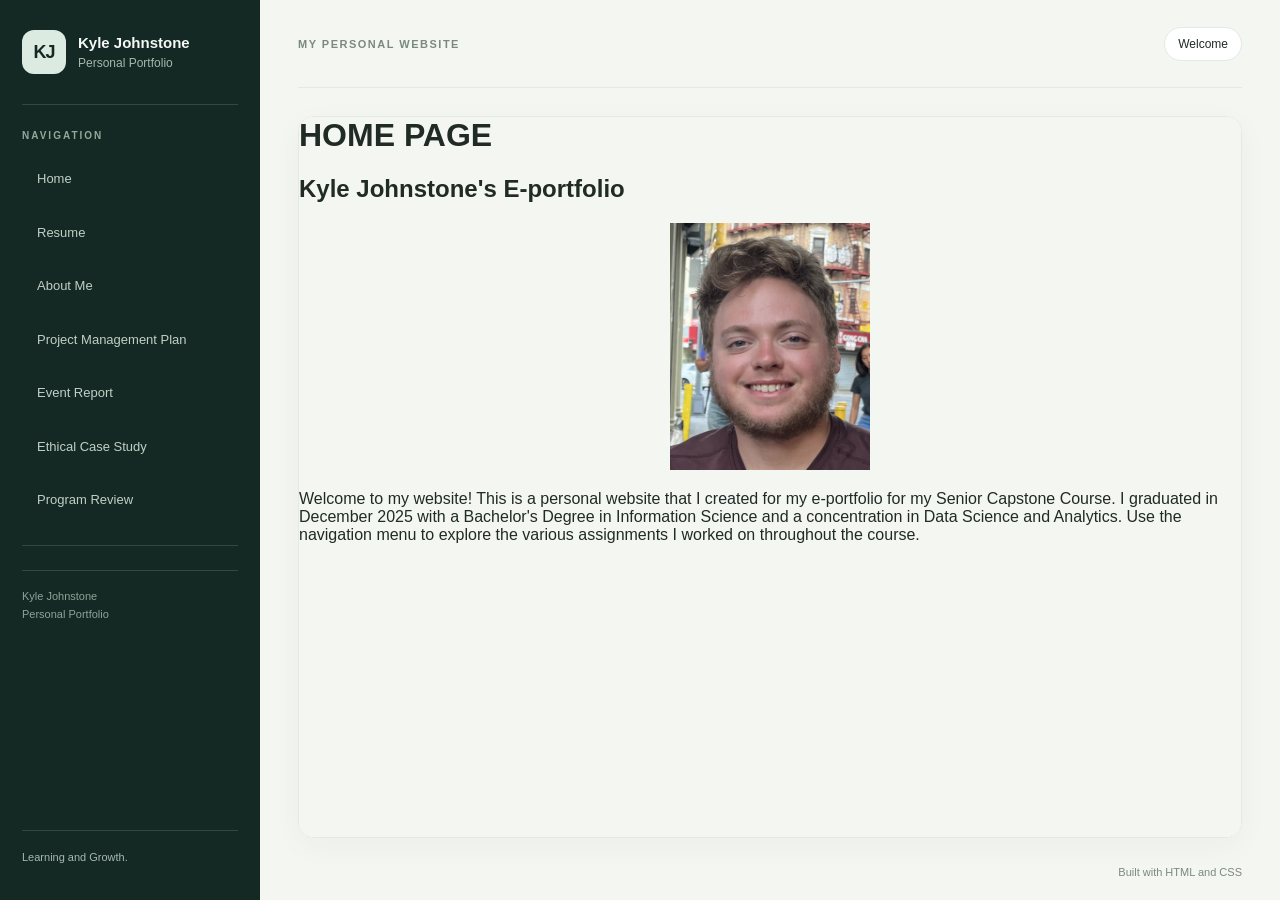
<file: Website/index.html>
<!DOCTYPE html>
<html>
<head>
    <meta charset="UTF-8">
    <meta name="viewport" content="width=device-width, initial-scale=1.0">

    <title>Kyle Johnstone | Portfolio</title>
    <link rel="stylesheet" href="style.css">
</head>

<body>
    <div class="site-layout">

        <aside class="sidebar">
            <div class="brand">
                <div class="brand-logo">KJ</div>
                <div>
                    <h2>Kyle Johnstone</h2>
                    <p>Personal Portfolio</p>
                </div>
            </div>

            <div class="sidebar-divider"></div>

            <p class="nav-label">NAVIGATION</p>

            <iframe
                src="menu.html"
                name="menu"
                title="Website navigation"
                class="menu-frame">
            </iframe>

            <div class="sidebar-footer">
                <p>Learning and Growth.</p>
            </div>
        </aside>

        <main class="main-content">
            <header class="topbar">
                <span class="page-label">MY PERSONAL WEBSITE</span>
                <span class="status-indicator">
                    Welcome
                </span>
            </header>

            <section class="content-panel">
                <iframe
                    src="home.html"
                    name="rightside"
                    title="Portfolio content"
                    class="content-frame">
                </iframe>
            </section>

            <footer class="site-footer">
                <p></p>
                <p>Built with HTML and CSS</p>
            </footer>
        </main>

    </div>
</body>
</html>
</file>
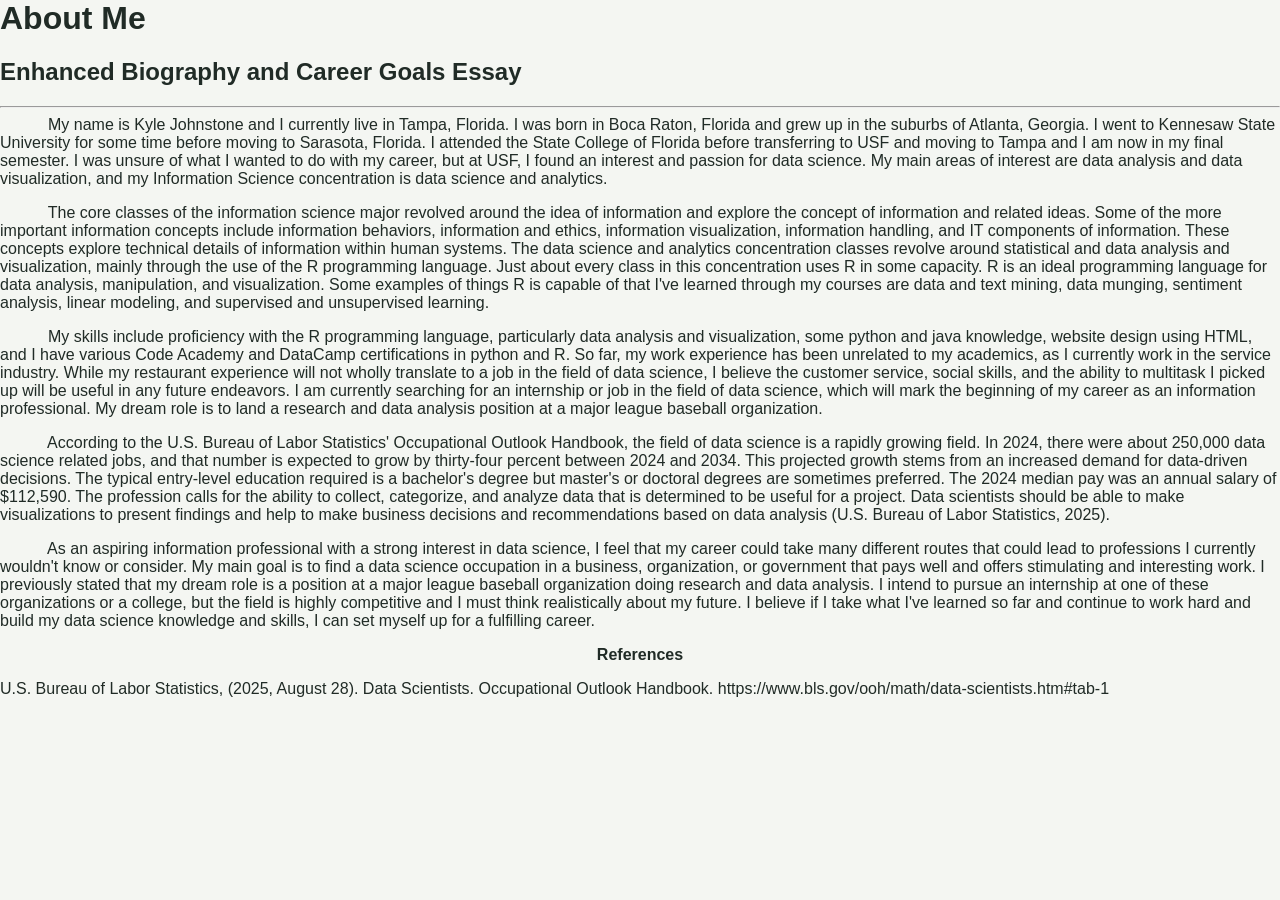
<file: Website/aboutme.html>
<!DOCTYPE html>
<html>
<head>
<title>Project Management Plan</title>
<link href="style.css" rel="stylesheet" type="text/css">
</head>
<body>
    <h1>About Me</h1>
    <h2>Enhanced Biography and Career Goals Essay</h2>
    <hr>
    <p> &emsp;&emsp;&emsp;My name is Kyle Johnstone and I currently live in Tampa, Florida. I was born in Boca Raton, 
        Florida and grew up in the suburbs of Atlanta, Georgia. I went to Kennesaw State University 
        for some time before moving to Sarasota, Florida. I attended the State College of Florida 
        before transferring to USF and moving to Tampa and I am now in my final semester. I was 
        unsure of what I wanted to do with my career, but at USF, I found an interest and passion 
        for data science. My main areas of interest are data analysis and data visualization, and 
        my Information Science concentration is data science and analytics. 
    </p>
    <p>&emsp;&emsp;&emsp;The core classes of the information science major revolved around the idea 
        of information and explore the concept of information and related ideas. Some of the more 
        important information concepts include information behaviors, information and ethics, 
        information visualization, information handling, and IT components of information. These 
        concepts explore technical details of information within human systems. The data science 
        and analytics concentration classes revolve around statistical and data analysis and 
        visualization, mainly through the use of the R programming language. Just about every class 
        in this concentration uses R in some capacity. R is an ideal programming language for data 
        analysis, manipulation, and visualization. Some examples of things R is capable of that 
        I've learned through my courses are data and text mining, data munging, sentiment analysis, 
        linear modeling, and supervised and unsupervised learning. 
    </p>
    <p>&emsp;&emsp;&emsp;My skills include proficiency with the R programming language, particularly 
        data analysis and visualization, some python and java knowledge, website design using HTML, 
        and I have various Code Academy and DataCamp certifications in python and R. So far, my work 
        experience has been unrelated to my academics, as I currently work in the service industry. 
        While my restaurant experience will not wholly translate to a job in the field of data science, 
        I believe the customer service, social skills, and the ability to multitask I picked up will be 
        useful in any future endeavors. I am currently searching for an internship or job in the field 
        of data science, which will mark the beginning of my career as an information professional. My 
        dream role is to land a research and data analysis position at a major league baseball organization. 
    </p>
    <p>&emsp;&emsp;&emsp;According to the U.S. Bureau of Labor Statistics' Occupational Outlook Handbook, 
        the field of data science is a rapidly growing field. In 2024, there were about 250,000 data science 
        related jobs, and that number is expected to grow by thirty-four percent between 2024 and 2034. This 
        projected growth stems from an increased demand for data-driven decisions. The typical entry-level 
        education required is a bachelor's degree but master's or doctoral degrees are sometimes preferred. 
        The 2024 median pay was an annual salary of $112,590. The profession calls for the ability to collect, 
        categorize, and analyze data that is determined to be useful for a project. Data scientists should be 
        able to make visualizations to present findings and help to make business decisions and recommendations 
        based on data analysis (U.S. Bureau of Labor Statistics, 2025).  
    </p>
    <p>&emsp;&emsp;&emsp;As an aspiring information professional with a strong interest in data science, 
        I feel that my career could take many different routes that could lead to professions I currently wouldn't 
        know or consider. My main goal is to find a data science occupation in a business, organization, or 
        government that pays well and offers stimulating and interesting work. I previously stated that my dream 
        role is a position at a major league baseball organization doing research and data analysis. I intend to 
        pursue an internship at one of these organizations or a college, but the field is highly competitive and 
        I must think realistically about my future. I believe if I take what I've learned so far and continue to 
        work hard and build my data science knowledge and skills, I can set myself up for a fulfilling career. 
    </p>
    <p style="text-align: center;"><b>References</b>
    </p>
    <p>U.S. Bureau of Labor Statistics, (2025, August 28). Data Scientists. Occupational Outlook 
Handbook. <a href="https://www.bls.gov/ooh/math/data-scientists.htm#tab-1">https://www.bls.gov/ooh/math/data-scientists.htm#tab-1</a> 
    </p>
</body>
</html>
</file>
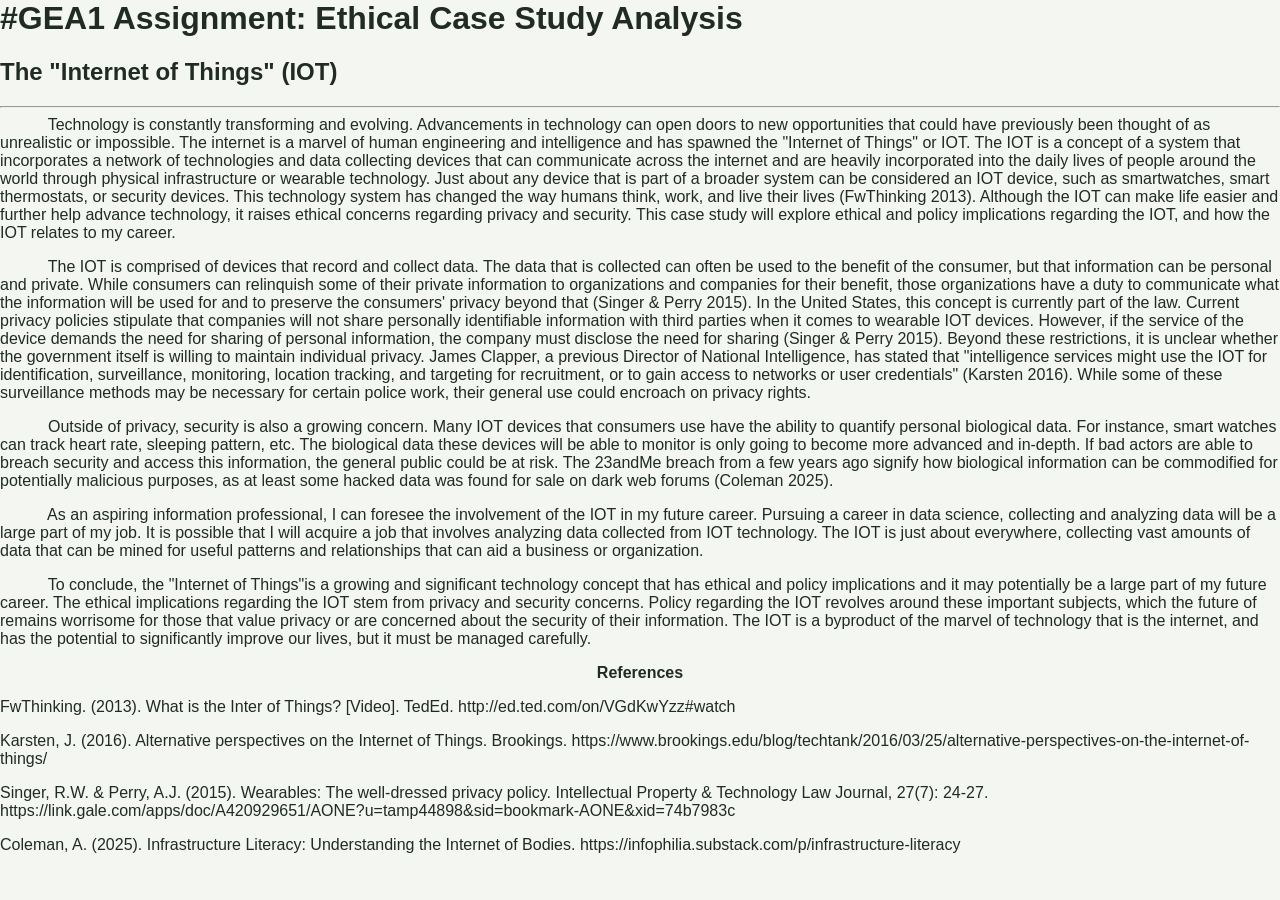
<file: Website/casestudy.html>
<!DOCTYPE html>
<html>
<head>
<title>Ethical Case Study</title>
<link href="style.css" rel="stylesheet" type="text/css">
</head>
<body>
    <h1>#GEA1 Assignment: Ethical Case Study Analysis</h1>
    <h2>The "Internet of Things" (IOT)</h2>
    <hr>
<p>&emsp;&emsp;&emsp;Technology is constantly transforming and evolving. Advancements in technology can open doors to 
    new opportunities that could have previously been thought of as unrealistic or impossible. The internet is a marvel 
    of human engineering and intelligence and has spawned the "Internet of Things" or IOT. The IOT is a concept of a 
    system that incorporates a network of technologies and data collecting devices that can communicate across the 
    internet and are heavily incorporated into the daily lives of people around the world through physical infrastructure 
    or wearable technology. Just about any device that is part of a broader system can be considered an IOT device, 
    such as smartwatches, smart thermostats, or security devices. This technology system has changed the way humans 
    think, work, and live their lives (FwThinking 2013).   Although the IOT can make life easier and further help 
    advance technology, it raises ethical concerns regarding privacy and security.  This case study will explore 
    ethical and policy implications regarding the IOT, and how the IOT relates to my career. 
</p>
<p>&emsp;&emsp;&emsp;The IOT is comprised of devices that record and collect data. The data that is collected can 
    often be used to the benefit of the consumer, but that information can be personal and private. While consumers 
    can relinquish some of their private information to organizations and companies for their benefit, those 
    organizations have a duty to communicate what the information will be used for and to preserve the consumers' 
    privacy beyond that (Singer & Perry 2015). In the United States, this concept is currently part of the law. 
    Current privacy policies stipulate that companies will not share personally identifiable information with third 
    parties when it comes to wearable IOT devices. However, if the service of the device demands the need for 
    sharing of personal information, the company must disclose the need for sharing (Singer & Perry 2015). Beyond 
    these restrictions, it is unclear whether the government itself is willing to maintain individual privacy. James 
    Clapper, a previous Director of National Intelligence, has stated that "intelligence services might use the IOT 
    for identification, surveillance, monitoring, location tracking, and targeting for recruitment, or to gain access 
    to networks or user credentials" (Karsten 2016). While some of these surveillance methods may be necessary for 
    certain police work, their general use could encroach on privacy rights. 
</p>
<p>&emsp;&emsp;&emsp;Outside of privacy, security is also a growing concern. Many IOT devices that consumers use have 
    the ability to quantify personal biological data. For instance, smart watches can track heart rate, sleeping pattern, 
    etc. The biological data these devices will be able to monitor is only going to become more advanced and in-depth.  
    If bad actors are able to breach security and access this information, the general public could be at risk. 
    The 23andMe breach from a few years ago signify how biological information can be commodified for potentially 
    malicious purposes, as at least some hacked data was found for sale on dark web forums (Coleman 2025). 
</p>
<p>&emsp;&emsp;&emsp;As an aspiring information professional, I can foresee the involvement of the IOT in my future 
    career. Pursuing a career in data science, collecting and analyzing data will be a large part of my job. It is 
    possible that I will acquire a job that involves analyzing data collected from IOT technology. The IOT is just 
    about everywhere, collecting vast amounts of data that can be mined for useful patterns and relationships that 
    can aid a business or organization. 
</p>
<p>&emsp;&emsp;&emsp;To conclude, the "Internet of Things"is a growing and significant technology concept that has 
    ethical and policy implications and it may potentially be a large part of my future career. The ethical implications 
    regarding the IOT stem from privacy and security concerns. Policy regarding the IOT revolves around these 
    important subjects, which the future of remains worrisome for those that value privacy or are concerned about the 
    security of their information. The IOT is a byproduct of the marvel of technology that is the internet, and has 
    the potential to significantly improve our lives, but it must be managed carefully. 
</p>
<p style="text-align: center;">
<b>References</b>
</p>
<p>FwThinking. (2013). What is the Inter of Things? [Video]. TedEd. 
<a href="http://ed.ted.com/on/VGdKwYzz#watch">http://ed.ted.com/on/VGdKwYzz#watch</a>
</p>
<p>Karsten, J. (2016). Alternative perspectives on the Internet of Things. Brookings.  
<a href="https://www.brookings.edu/blog/techtank/2016/03/25/alternative-perspectives-on-the-internet-of-things/">
https://www.brookings.edu/blog/techtank/2016/03/25/alternative-perspectives-on-the-internet-of-things/</a>
</p>
<p>Singer, R.W. & Perry, A.J. (2015). Wearables: The well-dressed privacy policy. 
Intellectual Property & Technology Law Journal, 27(7): 24-27.  
<a href="https://link.gale.com/apps/doc/A420929651/AONE?u=tamp44898&sid=bookmark-AONE&xid=74b7983c">
https://link.gale.com/apps/doc/A420929651/AONE?u=tamp44898&sid=bookmark-AONE&xid=74b7983c</a>
</p>
<p>Coleman, A. (2025). Infrastructure Literacy: Understanding the Internet of 
Bodies.  <a href="https://infophilia.substack.com/p/infrastructure-literacy">
https://infophilia.substack.com/p/infrastructure-literacy</a>
</p>
</body>
</html>
</file>
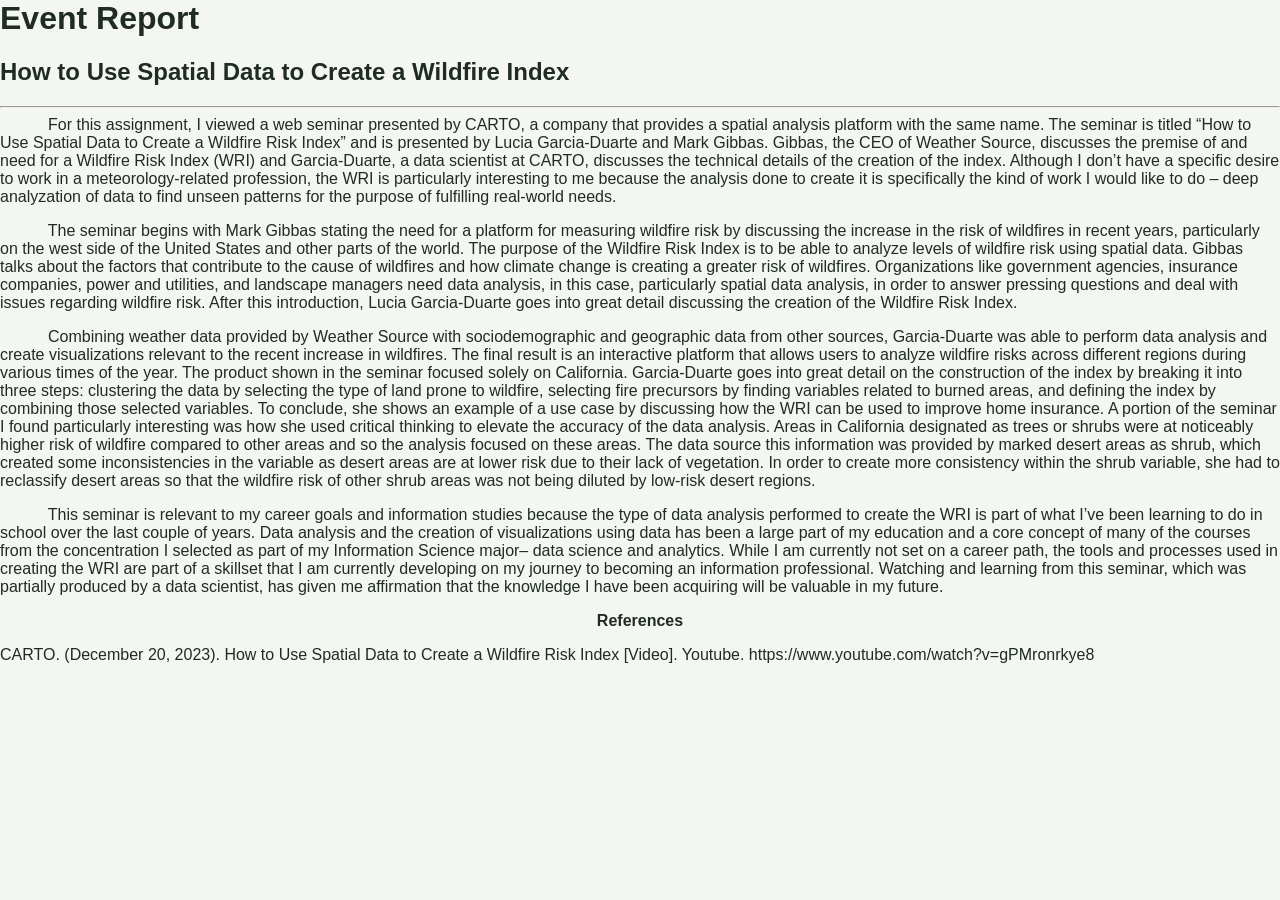
<file: Website/eventreport.html>
<!DOCTYPE html>
<html>
<head>
<title>Project Management Plan</title>
<link href="style.css" rel="stylesheet" type="text/css">
</head>
<body>
    <h1>Event Report</h1>
    <h2>How to Use Spatial Data to Create a Wildfire Index</h2>
    <hr>
<p>
&emsp;&emsp;&emsp;For this assignment, I viewed a web seminar presented by CARTO, a company that provides a spatial analysis 
platform with the same name. The seminar is titled “How to Use Spatial Data to Create a Wildfire Risk Index” and is presented 
by Lucia Garcia-Duarte and Mark Gibbas. Gibbas, the CEO of Weather Source, discusses the premise of and need for a Wildfire 
Risk Index (WRI) and Garcia-Duarte, a data scientist at CARTO, discusses the technical details of the creation of the index. 
Although I don’t have a specific desire to work in a meteorology-related profession, the WRI is particularly interesting to 
me because the analysis done to create it is specifically the kind of work I would like to do – deep analyzation of data to 
find unseen patterns for the purpose of fulfilling real-world needs. 
</p>
<p>
&emsp;&emsp;&emsp;The seminar begins with Mark Gibbas stating the need for a platform for measuring wildfire risk by 
discussing the increase in the risk of wildfires in recent years, particularly on the west side of the United States and 
other parts of the world. The purpose of the Wildfire Risk Index is to be able to analyze levels of wildfire risk using 
spatial data. Gibbas talks about the factors that contribute to the cause of wildfires and how climate change is creating 
a greater risk of wildfires. Organizations like government agencies, insurance companies, power and utilities, and 
landscape managers need data analysis, in this case, particularly spatial data analysis, in order to answer pressing 
questions and deal with issues regarding wildfire risk. After this introduction, Lucia Garcia-Duarte goes into great 
detail discussing the creation of the Wildfire Risk Index. 
</p>
<p>
&emsp;&emsp;&emsp;Combining weather data provided by Weather Source with sociodemographic and geographic data from other 
sources, Garcia-Duarte was able to perform data analysis and create visualizations relevant to the recent increase in 
wildfires. The final result is an interactive platform that allows users to analyze wildfire risks across different regions 
during various times of the year. The product shown in the seminar focused solely on California. Garcia-Duarte goes into 
great detail on the construction of the index by breaking it into three steps: clustering the data by selecting the type 
of land prone to wildfire, selecting fire precursors by finding variables related to burned areas, and defining the index 
by combining those selected variables. To conclude, she shows an example of a use case by discussing how the WRI can be 
used to improve home insurance. A portion of the seminar I found particularly interesting was how she used critical thinking 
to elevate the accuracy of the data analysis. Areas in California designated as trees or shrubs were at noticeably higher 
risk of wildfire compared to other areas and so the analysis focused on these areas. The data source this information was 
provided by marked desert areas as shrub, which created some inconsistencies in the variable as desert areas are at lower 
risk due to their lack of vegetation. In order to create more consistency within the shrub variable, she had to reclassify 
desert areas so that the wildfire risk of other shrub areas was not being diluted by low-risk desert regions. 
</p>
<p>
&emsp;&emsp;&emsp;This seminar is relevant to my career goals and information studies because the type of data analysis 
performed to create the WRI is part of what I’ve been learning to do in school over the last couple of years. Data analysis 
and the creation of visualizations using data has been a large part of my education and a core concept of many of the courses 
from the concentration I selected as part of my Information Science major– data science and analytics. While I am currently 
not set on a career path, the tools and processes used in creating the WRI are part of a skillset that I am currently 
developing on my journey to becoming an information professional. Watching and learning from this seminar, which was 
partially produced by a data scientist, has given me affirmation that the knowledge I have been acquiring will be valuable 
in my future. 
</p>
<p style="text-align: center;">
<b>References</b>
</p>
<p>CARTO. (December 20, 2023). How to Use Spatial Data to Create a Wildfire Risk Index 
[Video]. Youtube. <a href="https://www.youtube.com/watch?v=gPMronrkye8">https://www.youtube.com/watch?v=gPMronrkye8</a>
</p>
</body>
</html>
</file>
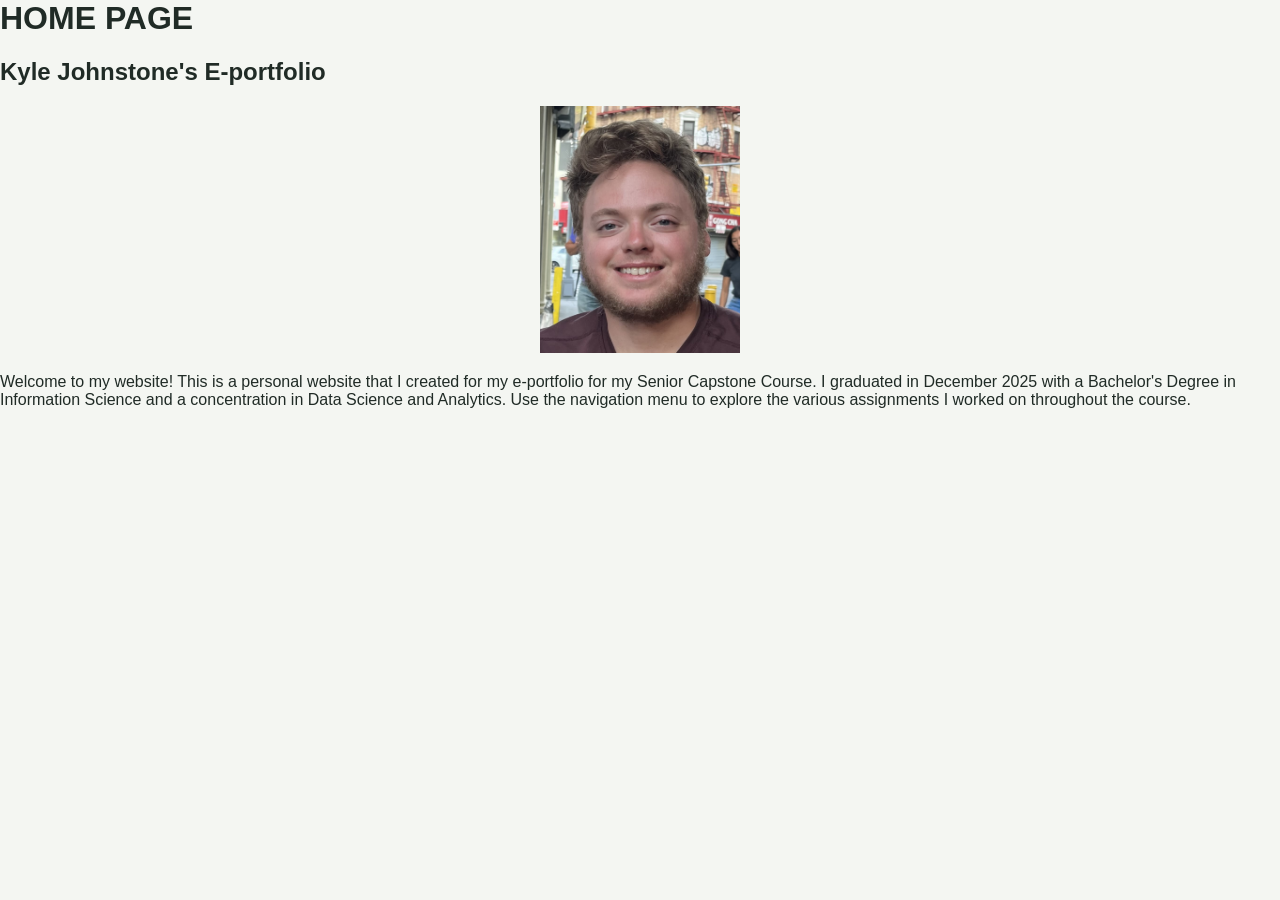
<file: Website/home.html>
<!DOCTYPE html>
<html>
<head>
<title>Home</title>
<link href="style.css" rel="stylesheet" type="text/css">
</head>
<body>
<h1>HOME PAGE</h1>

<h2>Kyle Johnstone's E-portfolio</h2>
<p>
    <div style="text-align: center;">
    <img src="photos/headshot.jpg" width="200" height="247" text-align=center alt="headshot photo">
    </p>
    </div>
<div class="container">
    <div class="FloatingBox">
    <p>Welcome to my website! This is a personal website that I created for my 
        e-portfolio for my Senior Capstone Course. I graduated in December 2025 
        with a Bachelor's Degree in Information Science and a concentration in 
        Data Science and Analytics. Use the navigation menu to explore the various
        assignments I worked on throughout the course.
    </p>
    </div>
</div>

</body>
</html>
</file>
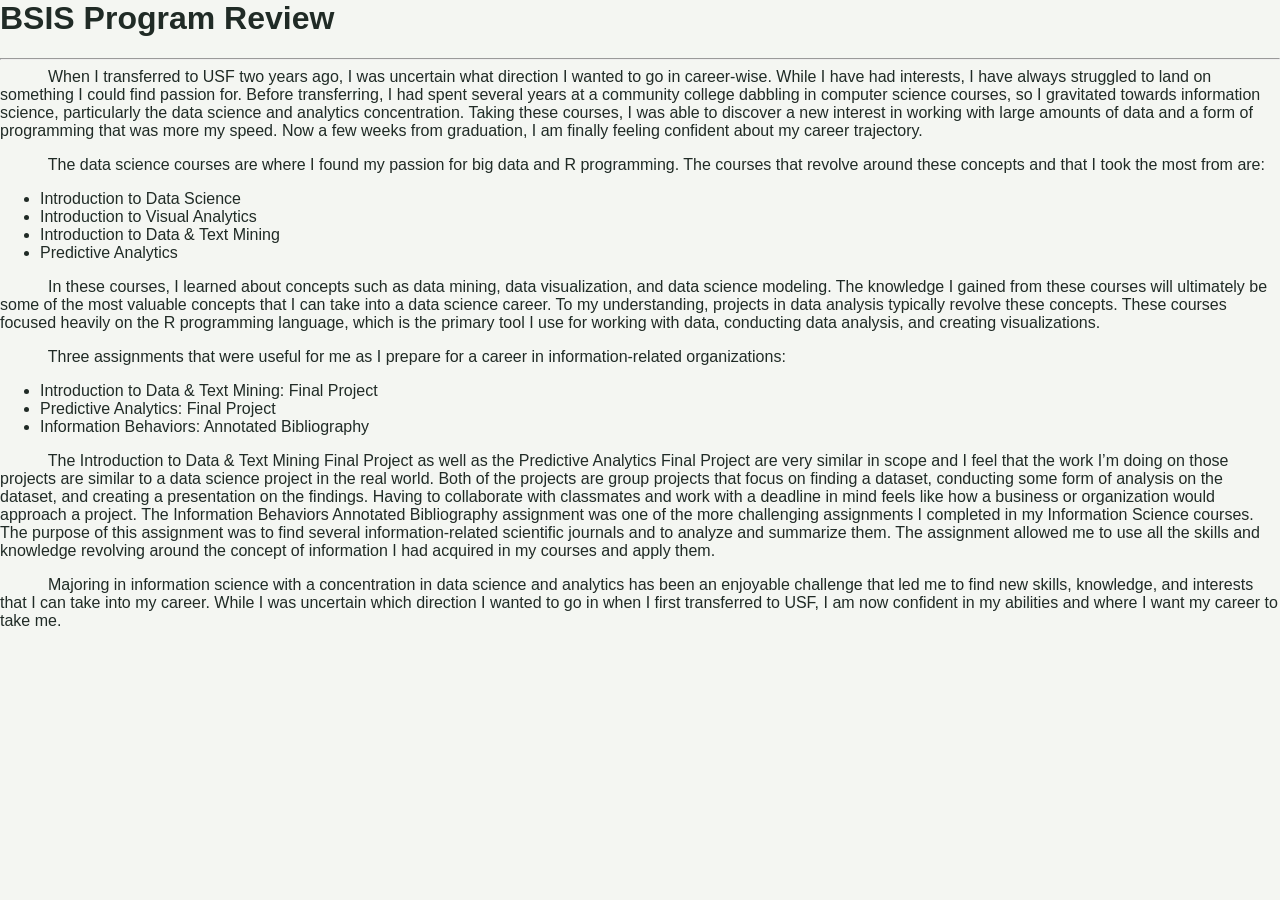
<file: Website/programreview.html>
<!DOCTYPE html>
<html>
<head>
<title>BSIS Program Review</title>
<link href="style.css" rel="stylesheet" type="text/css">
</head>
<body>
    <h1>BSIS Program Review</h1>
    <hr>

<p>&emsp;&emsp;&emsp;When I transferred to USF two years ago, I was uncertain what direction I wanted to go in career-wise. 
    While I have had interests, I have always struggled to land on something I could find passion for. Before transferring, 
    I had spent several years at a community college dabbling in computer science courses, so I gravitated towards information 
    science, particularly the data science and analytics concentration. Taking these courses, I was able to discover a new 
    interest in working with large amounts of data and a form of programming that was more my speed. Now a few weeks from 
    graduation, I am finally feeling confident about my career trajectory. </p>
<p>&emsp;&emsp;&emsp;The data science courses are where I found my passion for big data and R programming. The courses that 
    revolve around these concepts and that I took the most from are: 
    <ul>
        <li>Introduction to Data Science</li>
        <li>Introduction to Visual Analytics</li>
        <li>Introduction to Data & Text Mining</li>
        <li>Predictive Analytics</li>
    </ul>
</p>
<p>&emsp;&emsp;&emsp;In these courses, I learned about concepts such as data mining, data visualization, and data science 
    modeling. The knowledge I gained from these courses will ultimately be some of the most valuable concepts that I can 
    take into a data science career. To my understanding, projects in data analysis typically revolve these concepts. 
    These courses focused heavily on the R programming language, which is the primary tool I use for working with data, 
    conducting data analysis, and creating visualizations. </p>
<p>&emsp;&emsp;&emsp;Three assignments that were useful for me as I prepare for a career in information-related organizations:
    <ul>
      <li>Introduction to Data & Text Mining: Final Project</li> 
      <li>Predictive Analytics: Final Project</li>
      <li>Information Behaviors: Annotated Bibliography</li>
    </ul>
</p>
<p>&emsp;&emsp;&emsp;The Introduction to Data & Text Mining Final Project as well as the Predictive Analytics Final Project 
    are very similar in scope and I feel that the work I’m doing on those projects are similar to a data science project 
    in the real world. Both of the projects are group projects that focus on finding a dataset, conducting some form of 
    analysis on the dataset, and creating a presentation on the findings. Having to collaborate with classmates and work 
    with a deadline in mind feels like how a business or organization would approach a project. The Information Behaviors 
    Annotated Bibliography assignment was one of the more challenging assignments I completed in my Information Science 
    courses. The purpose of this assignment was to find several information-related scientific journals and to analyze and 
    summarize them. The assignment allowed me to use all the skills and knowledge revolving around the concept of information 
    I had acquired in my courses and apply them. </p>
<p>&emsp;&emsp;&emsp;Majoring in information science with a concentration in data science and analytics has been an 
    enjoyable challenge that led me to find new skills, knowledge, and interests that I can take into my career. While 
    I was uncertain which direction  I wanted to go in when I first transferred to USF, I am now confident in my abilities 
    and where I want my career to take me. </p>

</body>
</html>
</file>
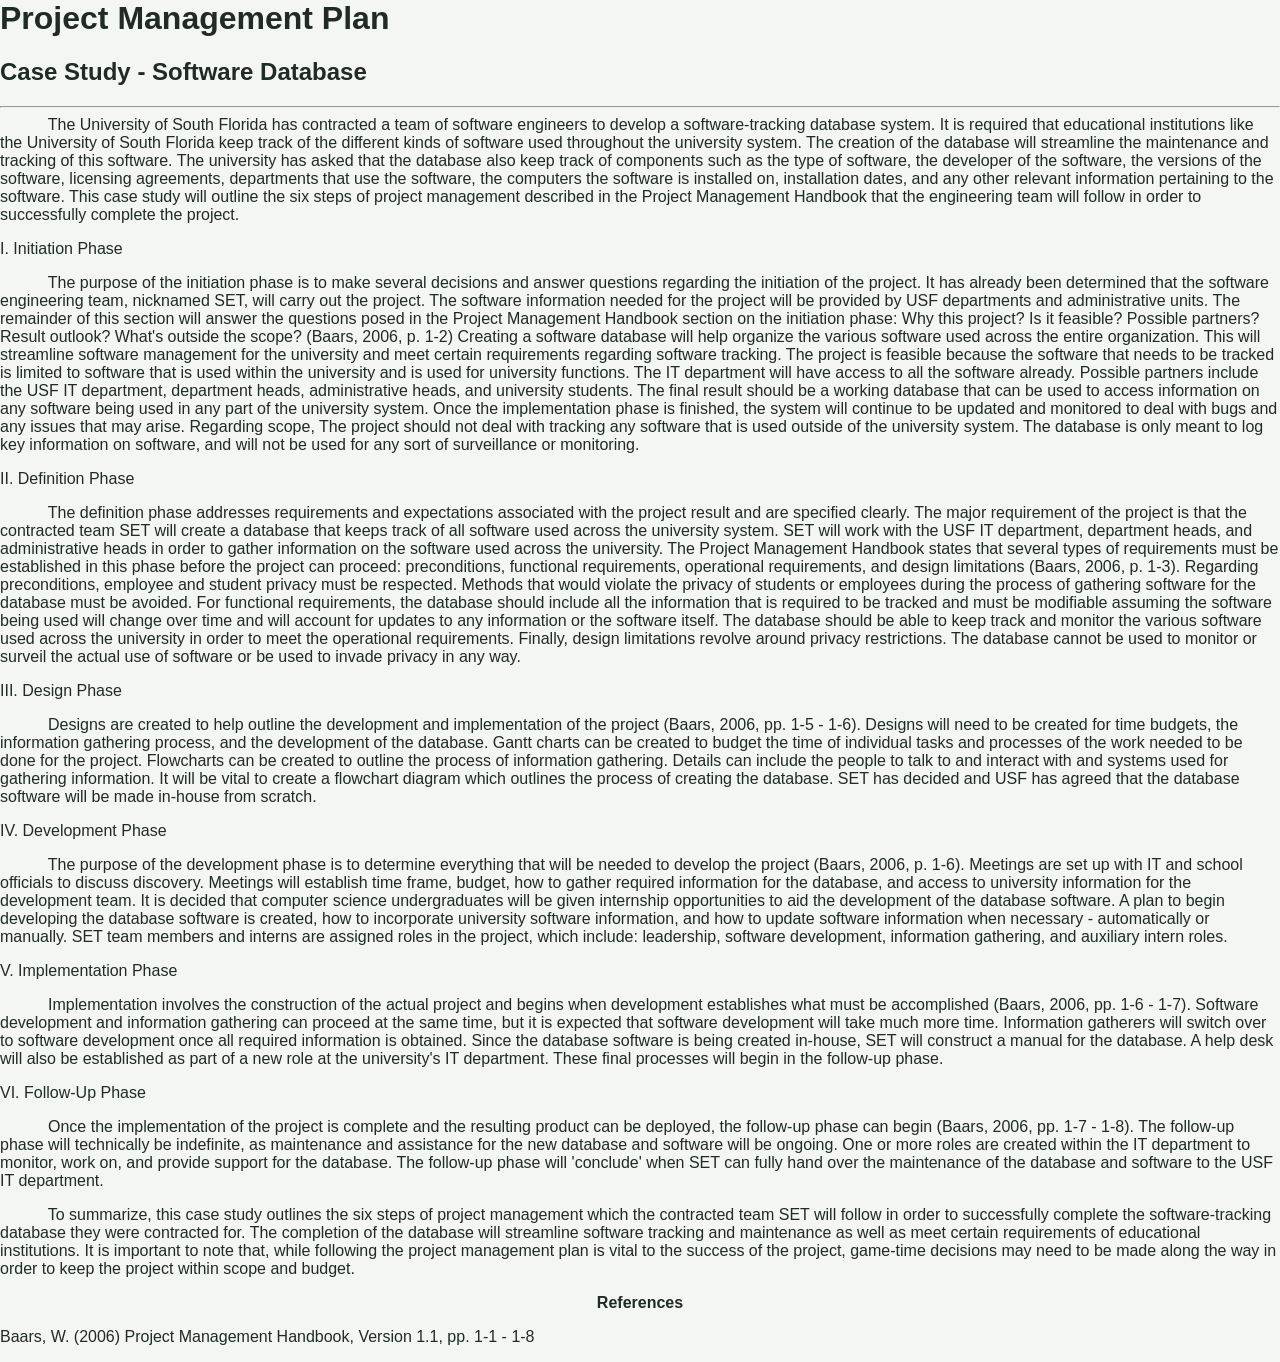
<file: Website/projectplan.html>
<!DOCTYPE html>
<html>
<head>
<title>Project Management Plan</title>
<link href="style.css" rel="stylesheet" type="text/css">
</head>
<body>
    <h1>Project Management Plan</h1>
    <h2>Case Study - Software Database</h2>
    <hr>
<p>
  &emsp;&emsp;&emsp;The University of South Florida has contracted a team of software engineers to develop a software-tracking 
  database system. It is required that educational institutions like the University of South Florida keep track of the different 
  kinds of software used throughout the university system. The creation of the database will streamline the maintenance and tracking 
  of this software. The university has asked that the database also keep track of components such as the type of software, 
  the developer of the software, the versions of the software, licensing agreements, departments that use the software, 
  the computers the software is installed on, installation dates, and any other relevant information pertaining to the software. 
  This case study will outline the six steps of project management described in the Project Management Handbook that the 
  engineering team will follow in order to successfully complete the project.
</p>
<p>
I.	Initiation Phase
</p>
<p> 
&emsp;&emsp;&emsp;The purpose of the initiation phase is to make several decisions and answer questions regarding the initiation 
of the project. It has already been determined that the software engineering team, nicknamed SET, will carry out the project. The 
software information needed for the project will be provided by USF departments and administrative units. The remainder of this 
section will answer the questions posed in the Project Management Handbook section on the initiation phase: Why this project? 
Is it feasible? Possible partners? Result outlook? What's outside the scope? (Baars, 2006, p. 1-2) Creating a software 
database will help organize the various software used across the entire organization. This will streamline software management 
for the university and meet certain requirements regarding software tracking. The project is feasible because the software 
that needs to be tracked is limited to software that is used within the university and is used for university functions. 
The IT department will have access to all the software already. Possible partners include the USF IT department, department 
heads, administrative heads, and university students. The final result should be a working database that can be used to access 
information on any software being used in any part of the university system. Once the implementation phase is finished, the 
system will continue to be updated and monitored to deal with bugs and any issues that may arise. Regarding scope, The project 
should not deal with tracking any software that is used outside of the university system. The database is only meant to log key 
information on software, and will not be used for any sort of surveillance or monitoring. 
</p>
<p>
II.	Definition Phase
</p>
<p>
&emsp;&emsp;&emsp;The definition phase addresses requirements and expectations associated with the project result and are specified 
clearly. The major requirement of the project is that the contracted team SET will create a database that keeps track of all software used 
across the university system. SET will work with the USF IT department, department heads, and administrative heads in order 
to gather information on the software used across the university. The Project Management Handbook states that several types 
of requirements must be established in this phase before the project can proceed: preconditions, functional requirements, 
operational requirements, and design limitations (Baars, 2006, p. 1-3). Regarding preconditions, employee and student privacy 
must be respected. Methods that would violate the privacy of students or employees during the process of gathering software 
for the database must be avoided. For functional requirements, the database should include all the information that is required 
to be tracked and must be modifiable assuming the software being used will change over time and will account for updates to any 
information or the software itself. The database should be able to keep track and monitor the various software used across the 
university in order to meet the operational requirements. Finally, design limitations revolve around privacy restrictions. 
The database cannot be used to monitor or surveil the actual use of software or be used to invade privacy in any way. 
</p>
<p>
III.	Design Phase
</p>
<p>
&emsp;&emsp;&emsp;Designs are created to help outline the development and implementation of the project (Baars, 2006, pp. 1-5 - 1-6). 
Designs will need to be created for time budgets, the information gathering process, and the development of the database. Gantt 
charts can be created to budget the time of individual tasks and processes of the work needed to be done for the project. 
Flowcharts can be created to outline the process of information gathering. Details can include the people to talk to and interact 
with and systems used for gathering information. It will be vital to create a flowchart diagram which outlines the process of 
creating the database. SET has decided and USF has agreed that the database software will be made in-house from scratch.
</p>
<p>
IV.	Development Phase
</p>
<p>
&emsp;&emsp;&emsp;The purpose of the development phase is to determine everything that will be needed to develop the project 
(Baars, 2006, p. 1-6). Meetings are set up with IT and school officials to discuss discovery. Meetings will establish time frame, 
budget, how to gather required information for the database, and access to university information for the development team. It is 
decided that computer science undergraduates will be given internship opportunities to aid the development of the database software. 
A plan to begin developing the database software is created, how to incorporate university software information, and how to update 
software information when necessary - automatically or manually. SET team members and interns are assigned roles in the project, 
which include: leadership, software development, information gathering, and auxiliary intern roles. 
</p>
<p>
V.	Implementation Phase
</p>
<p>
&emsp;&emsp;&emsp;Implementation involves the construction of the actual project and begins when development establishes what 
must be accomplished (Baars, 2006, pp. 1-6 - 1-7). Software development and information gathering can proceed at the same time, but 
it is expected that software development will take much more time. Information gatherers will switch over to software development 
once all required information is obtained. Since the database software is being created in-house, SET will construct a manual for 
the database. A help desk will also be established as part of a new role at the university's IT department. These final processes 
will begin in the follow-up phase.
</p>
<p>
VI.	Follow-Up Phase
</p>
<p>
&emsp;&emsp;&emsp;Once the implementation of the project is complete and the resulting product can be deployed, the follow-up 
phase can begin (Baars, 2006, pp. 1-7 - 1-8). The follow-up phase will technically be indefinite, as maintenance and assistance for 
the new database and software will be ongoing. One or more roles are created within the IT department to monitor, work on, and 
provide support for the database. The follow-up phase will 'conclude' when SET can fully hand over the maintenance of the database 
and software to the USF IT department.   
</p>
<p>
&emsp;&emsp;&emsp;To summarize, this case study outlines the six steps of project management which the contracted team SET will 
follow in order to successfully complete the software-tracking database they were contracted for. The completion of the database 
will streamline software tracking and maintenance as well as meet certain requirements of educational institutions. It is important 
to note that, while following the project management plan is vital to the success of the project, game-time decisions may need to be 
made along the way in order to keep the project within scope and budget. 
</p>
<p style="text-align: center;"><b>References</b>
<p>Baars, W. (2006) Project Management Handbook, Version 1.1, pp. 1-1 - 1-8</p>

</body>
</html>
</file>
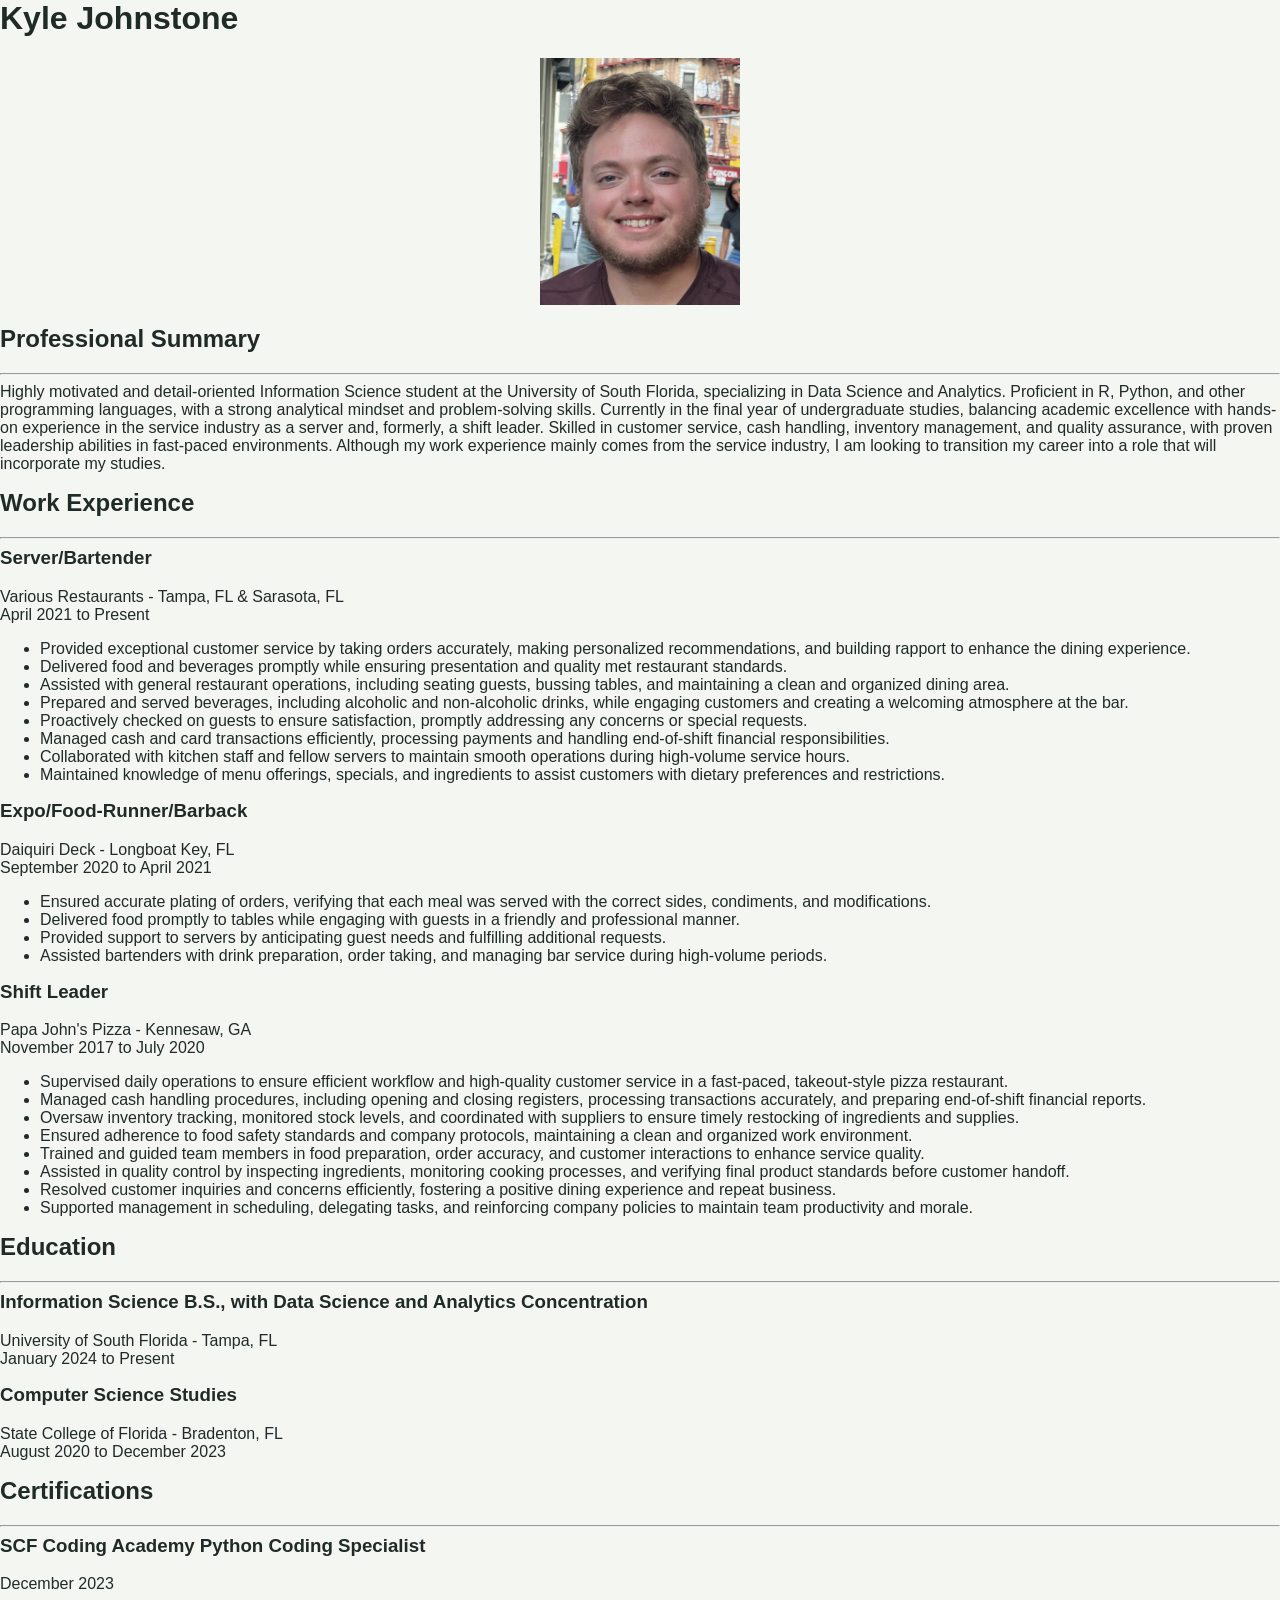
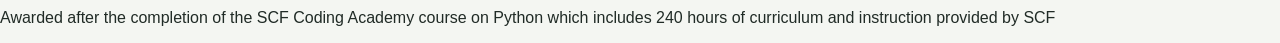
<file: Website/resume.html>
<!DOCTYPE html>
<html>
<head>
<title>Resume</title>
<link href="style.css" rel="stylesheet" type="text/css">
</head>
<body>
   <h1>Kyle Johnstone</h1> 
   <p>
    <div style="text-align: center;">
    <img src="photos/headshot.jpg" width="200" height="247" text-align=center alt="headshot photo">
    </p>
    </div>

   <h2>Professional Summary</h2>
   <hr>
   <p>Highly motivated and detail-oriented Information Science student at the 
    University of South Florida, specializing in Data Science and Analytics. 
    Proficient in R, Python, and other programming languages, with a strong analytical 
    mindset and problem-solving skills. Currently in the final year of undergraduate studies, 
    balancing academic excellence with hands-on experience in the service industry as a 
    server and, formerly, a shift leader. Skilled in customer service, cash handling, inventory management, and 
    quality assurance, with proven leadership abilities in fast-paced environments. 
    Although my work experience mainly comes from the service industry, I am looking to 
    transition my career into a role that will incorporate my studies.
    </p>
   <h2>Work Experience</h2>
   <hr>
   <h3>Server/Bartender</h3>
   <p>Various Restaurants - Tampa, FL & Sarasota, FL
    <br>April 2021 to Present
   </p>
   <ul>
    <li>Provided exceptional customer service by taking orders accurately, making personalized recommendations, 
        and building rapport to enhance the dining experience.</li>
    <li>Delivered food and beverages promptly while ensuring presentation and quality met restaurant standards.</li>
    <li>Assisted with general restaurant operations, including seating guests, bussing tables, and maintaining a 
        clean and organized dining area.</li>
    <li>Prepared and served beverages, including alcoholic and non-alcoholic drinks, while engaging customers and 
        creating a welcoming atmosphere at the bar.</li>
    <li>Proactively checked on guests to ensure satisfaction, promptly addressing any concerns or special requests.</li>
    <li>Managed cash and card transactions efficiently, processing payments and handling end-of-shift financial 
        responsibilities.</li>
    <li>Collaborated with kitchen staff and fellow servers to maintain smooth operations during high-volume service hours.</li>
    <li>Maintained knowledge of menu offerings, specials, and ingredients to assist customers with dietary 
        preferences and restrictions.</li>
   </ul>
   <h3>Expo/Food-Runner/Barback</h3>
   <p>Daiquiri Deck - Longboat Key, FL
    <br>September 2020 to April 2021</p>
   <ul>
    <li>Ensured accurate plating of orders, verifying that each meal was served with the correct sides, condiments, 
        and modifications.</li>
    <li>Delivered food promptly to tables while engaging with guests in a friendly and professional manner.</li>
    <li>Provided support to servers by anticipating guest needs and fulfilling additional requests.</li>
    <li>Assisted bartenders with drink preparation, order taking, and managing bar service during high-volume periods.</li>
   </ul>
   <h3>Shift Leader</h3>
   <p>Papa John's Pizza - Kennesaw, GA
    <br>November 2017 to July 2020
   </p>
   <ul>
    <li>Supervised daily operations to ensure efficient workflow and high-quality customer service in a fast-paced, takeout-style 
        pizza restaurant.</li> 
    <li>Managed cash handling procedures, including opening and closing registers, processing transactions accurately, 
        and preparing end-of-shift financial reports.</li>
    <li>Oversaw inventory tracking, monitored stock levels, and coordinated with suppliers to ensure timely restocking of 
        ingredients and supplies.</li>
    <li>Ensured adherence to food safety standards and company protocols, maintaining a clean and organized work environment.</li> 
    <li>Trained and guided team members in food preparation, order accuracy, and customer interactions to enhance 
        service quality.</li> 
    <li>Assisted in quality control by inspecting ingredients, monitoring cooking processes, and verifying final product 
        standards before customer handoff.</li> 
    <li>Resolved customer inquiries and concerns efficiently, fostering a positive dining experience and repeat business.</li> 
    <li>Supported management in scheduling, delegating tasks, and reinforcing company policies to maintain team productivity 
        and morale.</li>
   </ul>
   <h2>Education</h2>
   <hr>
   <h3>Information Science B.S., with Data Science and Analytics Concentration</h3>
   <p>University of South Florida - Tampa, FL
    <br>January 2024 to Present
   </p>
   <h3>Computer Science Studies</h3>
   <p>State College of Florida - Bradenton, FL
    <br>August 2020 to December 2023
   </p>
   <h2>Certifications</h2>
   <hr>
   <h3>SCF Coding Academy Python Coding Specialist</h3>
   <p>December 2023</p>
   <p>Awarded after the completion of the SCF Coding Academy course on Python which includes 240 hours
    of curriculum and instruction provided by SCF</p>

</body>
</html>
</file>
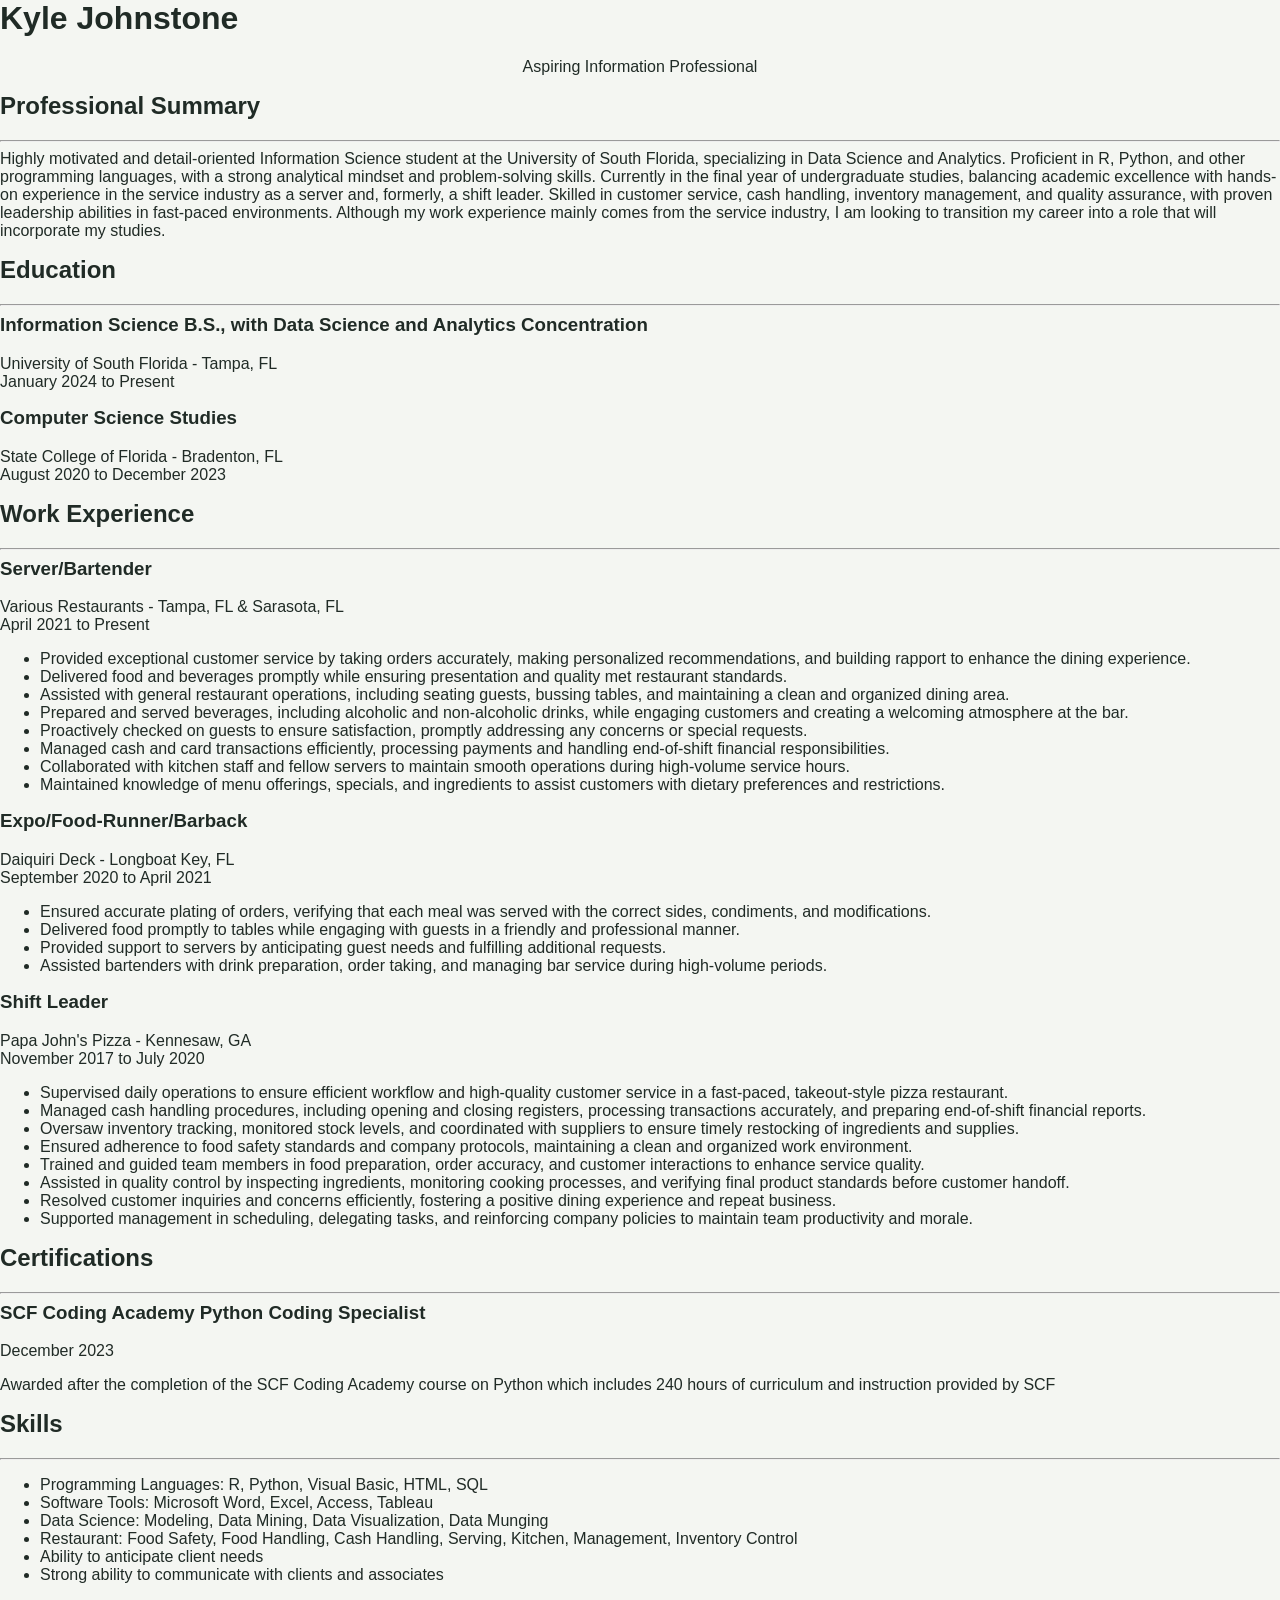
<file: Website/resumenew.html>
<!DOCTYPE html>
<html>
<head>
<title>Resume</title>
<link href="style.css" rel="stylesheet" type="text/css">
</head>
<body>
   <h1>Kyle Johnstone</h1> 
   <p>
    <div style="text-align: center;">
    Aspiring Information Professional
    </p>
    </div>

   <h2>Professional Summary</h2>
   <hr>
   <p>Highly motivated and detail-oriented Information Science student at the 
    University of South Florida, specializing in Data Science and Analytics. 
    Proficient in R, Python, and other programming languages, with a strong analytical 
    mindset and problem-solving skills. Currently in the final year of undergraduate studies, 
    balancing academic excellence with hands-on experience in the service industry as a 
    server and, formerly, a shift leader. Skilled in customer service, cash handling, inventory management, and 
    quality assurance, with proven leadership abilities in fast-paced environments. 
    Although my work experience mainly comes from the service industry, I am looking to 
    transition my career into a role that will incorporate my studies.
    </p>
    <h2>Education</h2>
   <hr>
   <h3>Information Science B.S., with Data Science and Analytics Concentration</h3>
   <p>University of South Florida - Tampa, FL
    <br>January 2024 to Present
   </p>
   <h3>Computer Science Studies</h3>
   <p>State College of Florida - Bradenton, FL
    <br>August 2020 to December 2023
   </p>
   <h2>Work Experience</h2>
   <hr>
   <h3>Server/Bartender</h3>
   <p>Various Restaurants - Tampa, FL & Sarasota, FL
    <br>April 2021 to Present
   </p>
   <ul>
    <li>Provided exceptional customer service by taking orders accurately, making personalized recommendations, 
        and building rapport to enhance the dining experience.</li>
    <li>Delivered food and beverages promptly while ensuring presentation and quality met restaurant standards.</li>
    <li>Assisted with general restaurant operations, including seating guests, bussing tables, and maintaining a 
        clean and organized dining area.</li>
    <li>Prepared and served beverages, including alcoholic and non-alcoholic drinks, while engaging customers and 
        creating a welcoming atmosphere at the bar.</li>
    <li>Proactively checked on guests to ensure satisfaction, promptly addressing any concerns or special requests.</li>
    <li>Managed cash and card transactions efficiently, processing payments and handling end-of-shift financial 
        responsibilities.</li>
    <li>Collaborated with kitchen staff and fellow servers to maintain smooth operations during high-volume service hours.</li>
    <li>Maintained knowledge of menu offerings, specials, and ingredients to assist customers with dietary 
        preferences and restrictions.</li>
   </ul>
   <h3>Expo/Food-Runner/Barback</h3>
   <p>Daiquiri Deck - Longboat Key, FL
    <br>September 2020 to April 2021</p>
   <ul>
    <li>Ensured accurate plating of orders, verifying that each meal was served with the correct sides, condiments, 
        and modifications.</li>
    <li>Delivered food promptly to tables while engaging with guests in a friendly and professional manner.</li>
    <li>Provided support to servers by anticipating guest needs and fulfilling additional requests.</li>
    <li>Assisted bartenders with drink preparation, order taking, and managing bar service during high-volume periods.</li>
   </ul>
   <h3>Shift Leader</h3>
   <p>Papa John's Pizza - Kennesaw, GA
    <br>November 2017 to July 2020
   </p>
   <ul>
    <li>Supervised daily operations to ensure efficient workflow and high-quality customer service in a fast-paced, takeout-style 
        pizza restaurant.</li> 
    <li>Managed cash handling procedures, including opening and closing registers, processing transactions accurately, 
        and preparing end-of-shift financial reports.</li>
    <li>Oversaw inventory tracking, monitored stock levels, and coordinated with suppliers to ensure timely restocking of 
        ingredients and supplies.</li>
    <li>Ensured adherence to food safety standards and company protocols, maintaining a clean and organized work environment.</li> 
    <li>Trained and guided team members in food preparation, order accuracy, and customer interactions to enhance 
        service quality.</li> 
    <li>Assisted in quality control by inspecting ingredients, monitoring cooking processes, and verifying final product 
        standards before customer handoff.</li> 
    <li>Resolved customer inquiries and concerns efficiently, fostering a positive dining experience and repeat business.</li> 
    <li>Supported management in scheduling, delegating tasks, and reinforcing company policies to maintain team productivity 
        and morale.</li>
   </ul>
      <h2>Certifications</h2>
   <hr>
   <h3>SCF Coding Academy Python Coding Specialist</h3>
   <p>December 2023</p>
   <p>Awarded after the completion of the SCF Coding Academy course on Python which includes 240 hours
    of curriculum and instruction provided by SCF</p>
    <h2>Skills</h2>
    <hr>
    <ul>
    <li>Programming Languages: R, Python, Visual Basic, HTML, SQL</li>
    <li>Software Tools: Microsoft Word, Excel, Access, Tableau</li>
    <li>Data Science: Modeling, Data Mining, Data Visualization, Data Munging</li>
    <li>Restaurant: Food Safety, Food Handling, Cash Handling, Serving, Kitchen, Management, Inventory Control</li>
    <li>Ability to anticipate client needs</li>
    <li>Strong ability to communicate with clients and associates</li>
    </ul>
</body>
</html>
</file>
<file: Website/style.css>
:root {
    --green-dark: #142923;
    --green: #245744;
    --green-light: #dcebe2;
    --background: #f4f6f2;
    --surface: #ffffff;
    --text: #202b26;
    --text-muted: #7b8981;
    --border: #e3e9e3;
}

* {
    box-sizing: border-box;
}

html,
body {
    margin: 0;
    min-height: 100%;
    font-family: "Segoe UI", Arial, sans-serif;
    color: var(--text);
    background: var(--background);
}

body {
    min-height: 100vh;
}

h1,
h2,
h3,
p {
    margin-top: 0;
}

a {
    color: inherit;
    text-decoration: none;
}

/* ------------------------------
   Main page layout
-------------------------------- */

.site-layout {
    display: flex;
    min-height: 100vh;
}

/* ------------------------------
   Sidebar
-------------------------------- */

.sidebar {
    width: 260px;
    min-width: 260px;
    min-height: 100vh;
    display: flex;
    flex-direction: column;
    padding: 30px 22px;
    color: #f5f8f5;
    background: var(--green-dark);
}

.brand {
    display: flex;
    align-items: center;
    gap: 12px;
}

.brand-logo {
    display: flex;
    align-items: center;
    justify-content: center;
    flex-shrink: 0;
    width: 44px;
    height: 44px;
    border-radius: 12px;
    background: #dcebe2;
    color: var(--green-dark);
    font-size: 18px;
    font-weight: 800;
    letter-spacing: -1px;
}

.brand h2 {
    margin: 0 0 5px;
    font-size: 15px;
    font-weight: 650;
}

.brand p {
    margin: 0;
    color: #a7b8ae;
    font-size: 12px;
}

.sidebar-divider {
    height: 1px;
    margin: 30px 0 25px;
    background: #34483e;
}

.nav-label {
    margin-bottom: 15px;
    color: #94a89b;
    font-size: 10px;
    font-weight: 700;
    letter-spacing: 2px;
}

.menu-frame {
    display: block;
    width: 100%;
    flex: 1;
    min-height: 260px;
    border: none;
    background: transparent;
}

.sidebar-footer {
    margin-top: 30px;
    padding-top: 20px;
    border-top: 1px solid #34483e;
}

.sidebar-footer p {
    margin-bottom: 7px;
    color: #a7b8ae;
    font-size: 11px;
}

/* ------------------------------
   Main content area
-------------------------------- */

.main-content {
    display: flex;
    flex: 1;
    flex-direction: column;
    min-width: 0;
    padding: 0 38px;
}

.topbar {
    display: flex;
    align-items: center;
    justify-content: space-between;
    gap: 15px;
    min-height: 88px;
    border-bottom: 1px solid var(--border);
}

.page-label {
    color: var(--text-muted);
    font-size: 11px;
    font-weight: 700;
    letter-spacing: 1.5px;
}

.status-indicator {
    display: inline-flex;
    align-items: center;
    gap: 8px;
    padding: 9px 13px;
    border: 1px solid var(--border);
    border-radius: 30px;
    background: var(--surface);
    font-size: 12px;
}

.status-dot {
    width: 7px;
    height: 7px;
    border-radius: 50%;
    background: #4b956a;
}

.content-panel {
    flex: 1;
    min-height: 500px;
    margin: 28px 0;
    overflow: hidden;
    border: 1px solid var(--border);
    border-radius: 16px;
    background: var(--surface);
    box-shadow: 0 8px 30px rgb(24 45 32 / 4%);
}

.content-frame {
    display: block;
    width: 100%;
    height: 100%;
    min-height: 700px;
    border: none;
    background: var(--surface);
}

.site-footer {
    display: flex;
    align-items: center;
    justify-content: space-between;
    gap: 12px;
    padding: 0 0 22px;
}

.site-footer p {
    margin: 0;
    color: var(--text-muted);
    font-size: 11px;
}

/* ------------------------------
   Responsive layout
-------------------------------- */

@media (max-width: 760px) {
    .site-layout {
        flex-direction: column;
    }

    .sidebar {
        width: 100%;
        min-width: 0;
        min-height: auto;
        padding: 20px;
    }

    .sidebar-divider {
        margin: 20px 0;
    }

    .menu-frame {
        flex: none;
        min-height: 100px;
        height: 150px;
    }

    .sidebar-footer {
        display: none;
    }

    .main-content {
        padding: 0 16px;
    }

    .topbar {
        min-height: 70px;
    }

    .content-panel {
        margin: 18px 0;
        min-height: 450px;
        border-radius: 12px;
    }

    .content-frame {
        min-height: 600px;
    }

    .site-footer {
        align-items: flex-start;
    }
}
</file>
